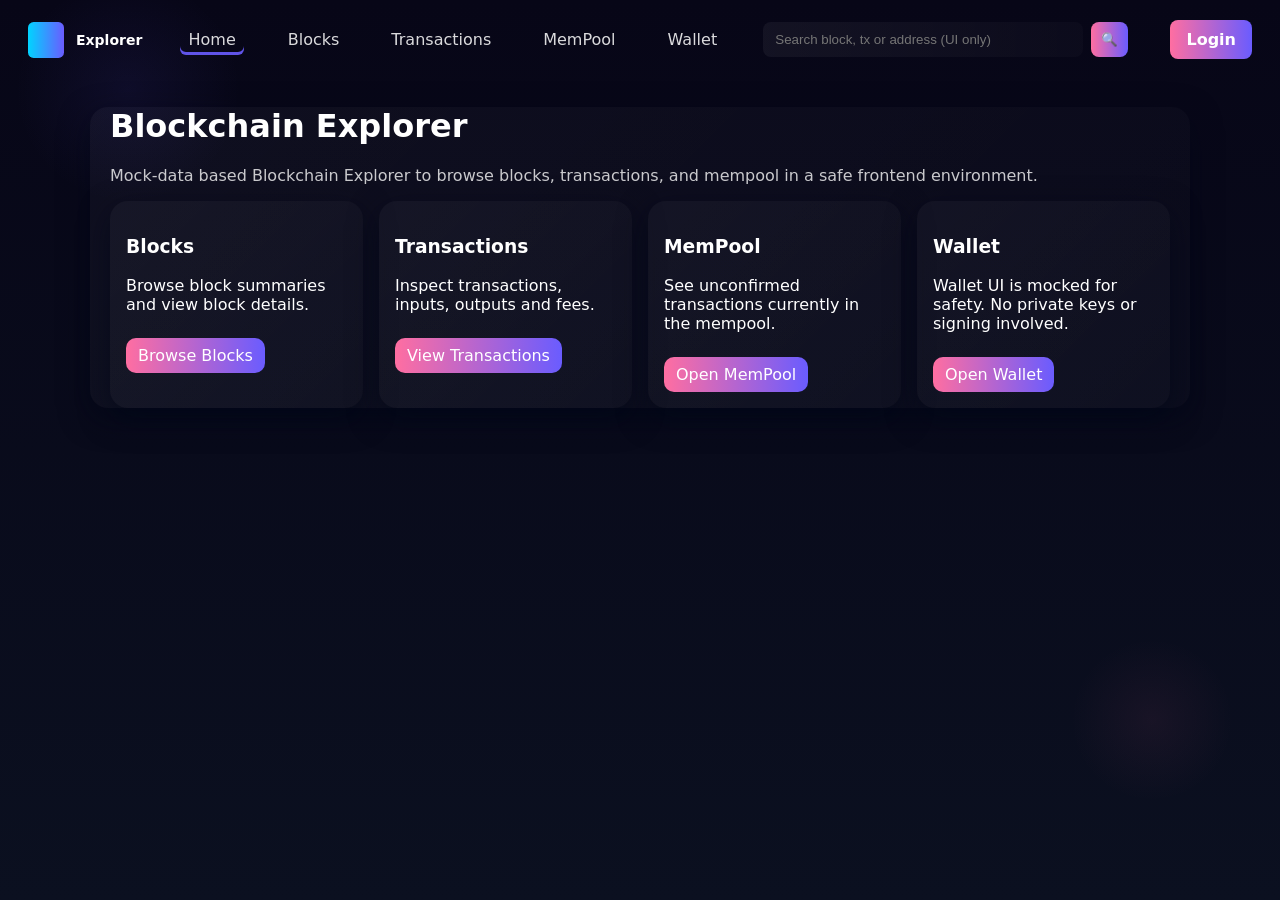
<file: frontend/index.html>
<!doctype html>
<html lang="en">
<head>
  <meta charset="utf-8" />
  <meta name="viewport" content="width=device-width,initial-scale=1" />
  <title>Scalable Blockchain Architecture Prototype</title>
  <link rel="stylesheet" href="styles.css" />
</head>
<body>
  <div class="app">
    <nav class="topbar">
      <div class="brand">
        <svg width="36" height="36" viewBox="0 0 64 64" xmlns="http://www.w3.org/2000/svg" aria-hidden>
          <defs>
            <linearGradient id="g1" x1="0" x2="1">
              <stop offset="0%" stop-color="#00d4ff" />
              <stop offset="100%" stop-color="#6a5cff" />
            </linearGradient>
          </defs>
          <rect rx="10" width="64" height="64" fill="url(#g1)" />
        </svg>
        <span class="brand-title">Explorer</span>
      </div>

      <ul class="navlinks">
        <li class="active"><a href="index.html">Home</a></li>
        <li><a href="blocks.html">Blocks</a></li>
        <li><a href="transactions.html">Transactions</a></li>
        <li><a href="mempool.html">MemPool</a></li>
        <li><a href="wallet.html">Wallet</a></li>
      </ul>

      <div class="search">
        <input id="searchInput" placeholder="Search block, tx or address (UI only)" />
        <button id="searchBtn" aria-label="search">🔍</button>
      </div>
      <a href="login.html" class="login-btn">Login</a>
    </nav>

    <main class="page card">
      <header class="page-header">
        <h1>Blockchain Explorer</h1>
        <p class="lead">Mock-data based Blockchain Explorer to browse blocks, transactions, and mempool in a safe frontend environment.</p>
      </header>

      <section class="features">
        <div class="feature card">
          <h3>Blocks</h3>
          <p>Browse block summaries and view block details.</p>
          <a class="btn" href="blocks.html">Browse Blocks</a>
        </div>
        <div class="feature card">
          <h3>Transactions</h3>
          <p>Inspect transactions, inputs, outputs and fees.</p>
          <a class="btn" href="transactions.html">View Transactions</a>
        </div>
        <div class="feature card">
          <h3>MemPool</h3>
          <p>See unconfirmed transactions currently in the mempool.</p>
          <a class="btn" href="mempool.html">Open MemPool</a>
        </div>
        <div class="feature card">
          <h3>Wallet</h3>
          <p>Wallet UI is mocked for safety. No private keys or signing involved.</p>
          <a class="btn" href="wallet.html">Open Wallet</a>
        </div>
      </section>
    </main>
  </div>

  <script src="explorer.js"></script>
</body>
</html>
</file>
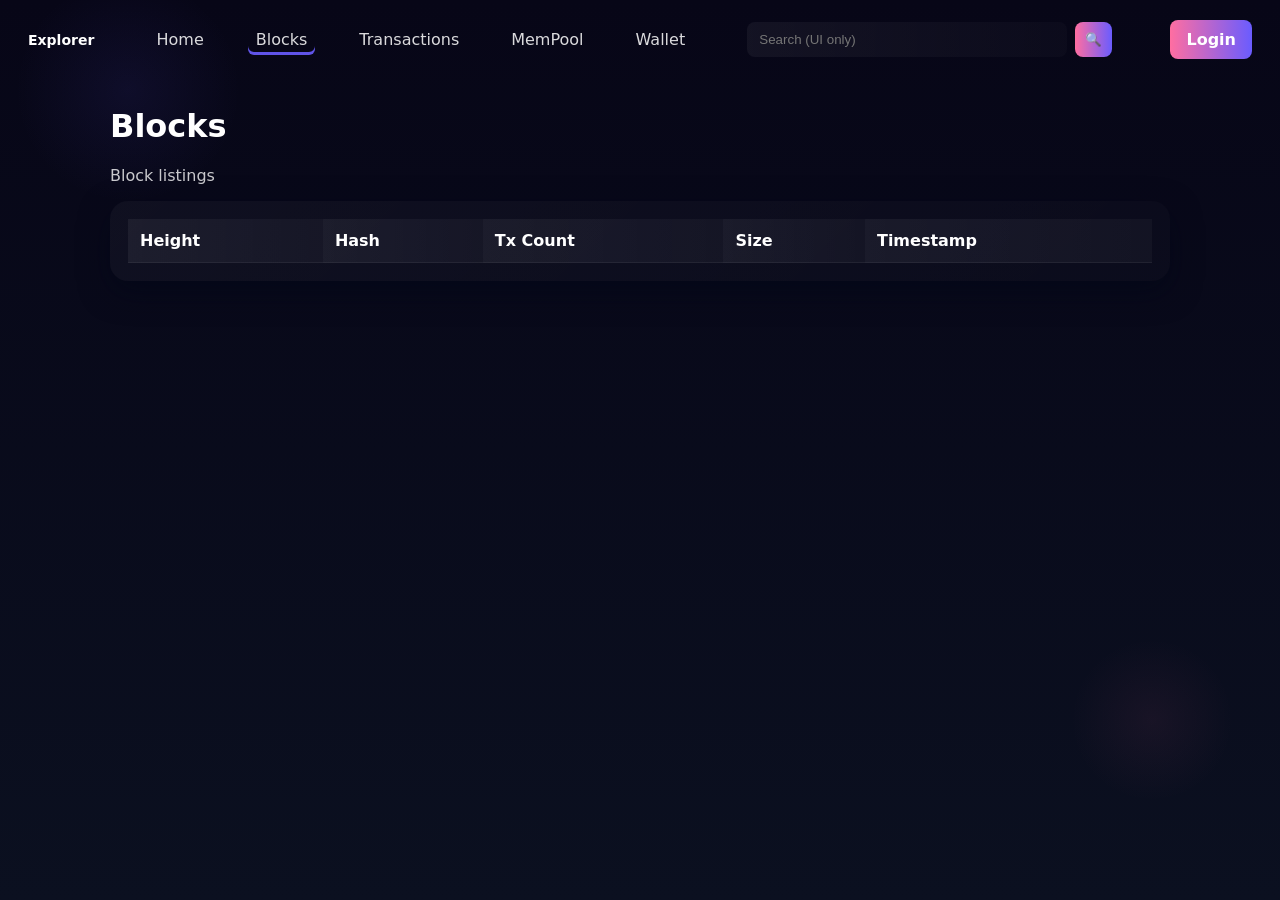
<file: frontend/blocks.html>
<!doctype html>
<html lang="en">
<head>
  <meta charset="utf-8" />
  <meta name="viewport" content="width=device-width,initial-scale=1" />
  <title>Blocks — Explorer</title>
  <link rel="stylesheet" href="styles.css" />
</head>
<body>
  <nav class="topbar">
    <div class="brand"><span class="brand-title">Explorer</span></div>
    <ul class="navlinks">
      <li><a href="index.html">Home</a></li>
      <li class="active"><a href="blocks.html">Blocks</a></li>
      <li><a href="transactions.html">Transactions</a></li>
      <li><a href="mempool.html">MemPool</a></li>
      <li><a href="wallet.html">Wallet</a></li>
    </ul>
    <div class="search"><input id="searchInput" placeholder="Search (UI only)" /><button id="searchBtn">🔍</button></div>
    <a href="login.html" class="login-btn">Login</a>
  </nav>

  <main class="page">
    <header class="page-header"><h1>Blocks</h1><p class="lead">Block listings</p></header>

    <section class="card">
      <table class="data-table" id="blocksTable">
        <thead><tr><th>Height</th><th>Hash</th><th>Tx Count</th><th>Size</th><th>Timestamp</th></tr></thead>
        <tbody></tbody>
      </table>
    </section>
  </main>

  <script src="explorer.js"></script>
</body>
</html>
</file>
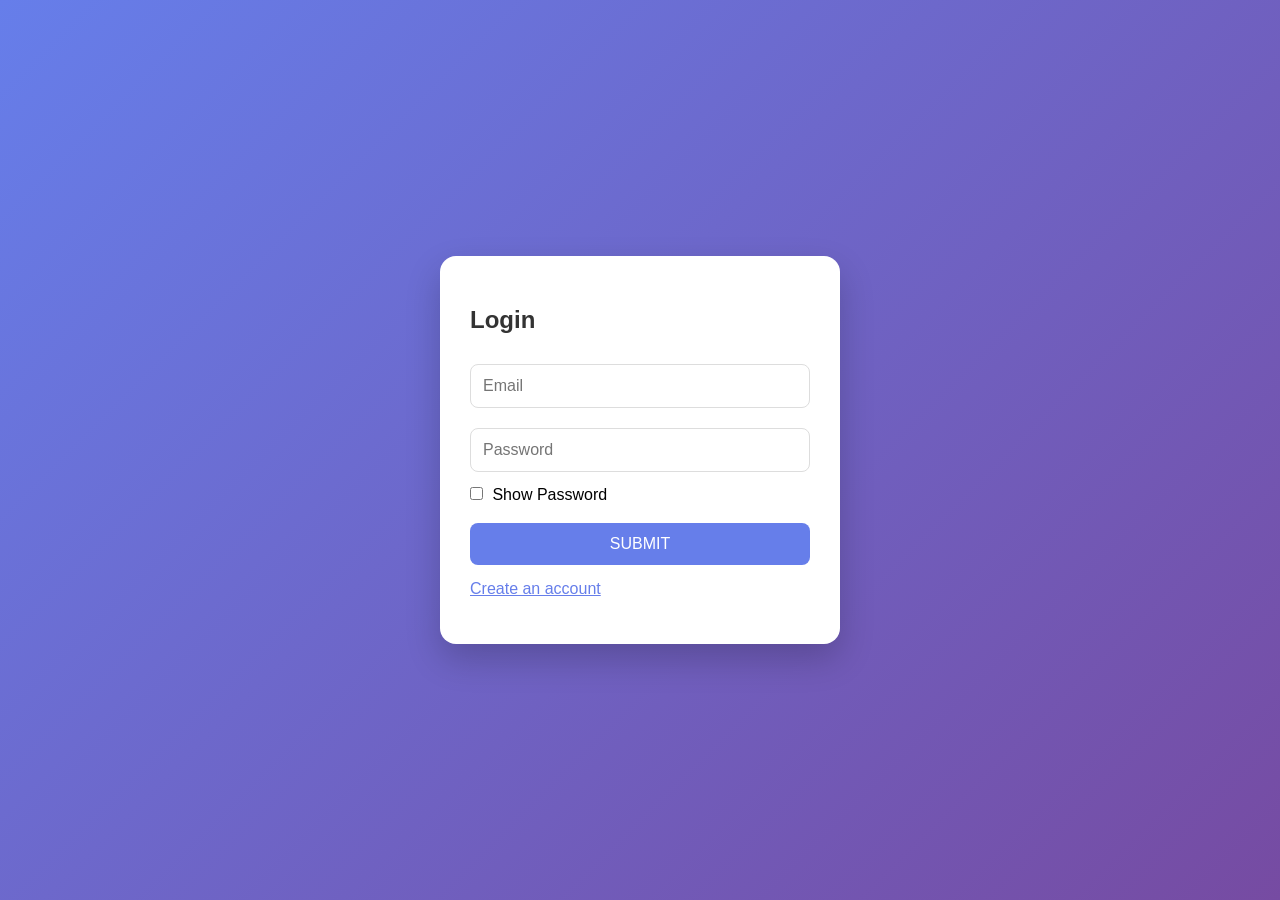
<file: frontend/login.html>
<!doctype html>
<html lang="en">
<head>
  <meta charset="utf-8" />
  <meta name="viewport" content="width=device-width,initial-scale=1" />
  <title>Login — Explorer</title>
  <style>
    * {
      box-sizing: border-box;
      font-family: 'Segoe UI', sans-serif;
    }
    body {
      margin: 0;
      padding: 0;
      height: 100vh;
      background: linear-gradient(135deg, #667eea, #764ba2);
      display: flex;
      justify-content: center;
      align-items: center;
    }
    .container {
      background: white;
      padding: 30px;
      border-radius: 16px;
      box-shadow: 0 15px 35px rgba(0, 0, 0, 0.2);
      width: 100%;
      max-width: 400px;
      transition: 0.3s ease;
    }
    h2 {
      margin-bottom: 20px;
      color: #333;
    }
    input {
      width: 100%;
      padding: 12px;
      margin: 10px 0;
      border: 1px solid #ddd;
      border-radius: 8px;
      font-size: 16px;
    }
    button {
      width: 100%;
      padding: 12px;
      background: #667eea;
      color: white;
      border: none;
      border-radius: 8px;
      font-size: 16px;
      cursor: pointer;
      transition: background 0.3s;
    }
    button:hover {
      background: #5a67d8;
    }
    .toggle {
      margin-top: 15px;
      color: #667eea;
      cursor: pointer;
      text-decoration: underline;
    }
    .error {
      color: red;
      font-size: 13px;
      margin-bottom: 10px;
    }
    .show-password {
      margin: -5px 0 10px;
      text-align: left;
    }
    .show-password input {
      width: auto;
      margin-right: 5px;
    }
  </style>
</head>
<body>
  <div class="container">
    <h2 id="form-title">Login</h2>
    <form id="auth-form" onsubmit="return false;">
      <input type="text" id="name" name="name" placeholder="Full Name" style="display: none;" />
      <input type="email" id="email" name="email" placeholder="Email" />
      <input type="password" id="password" name="password" placeholder="Password" />
      <div class="show-password">
        <input type="checkbox" onclick="togglePassword()"> Show Password
      </div>
      <input type="tel" id="phone" placeholder="Phone Number" style="display: none;" />
      <p class="error" id="error-message"></p>
      <button type="submit">SUBMIT</button>
    </form>
    <p class="toggle" onclick="toggleForm()">Create an account</p>
  </div>

  <script>
    let isSignUp = false;

    function toggleForm() {
      isSignUp = !isSignUp;
      document.getElementById("form-title").innerText = isSignUp ? "Sign Up" : "Login";
      document.getElementById("name").style.display = isSignUp ? "block" : "none";
      document.getElementById("phone").style.display = isSignUp ? "block" : "none";
      document.querySelector(".toggle").innerText = isSignUp ? "Already have an account? Login" : "Create an account";
    }

    function togglePassword() {
      const password = document.getElementById("password");
      password.type = password.type === "password" ? "text" : "password";
    }

    function validateForm() {
      const emailEl = document.getElementById("email");
      const passwordEl = document.getElementById("password");
      const nameEl = document.getElementById("name");
      const phoneEl = document.getElementById("phone");
      const errorMessage = document.getElementById("error-message");

      const email = emailEl.value.trim();
      const password = passwordEl.value;
      const name = nameEl.value.trim();
      const phone = phoneEl.value.trim();

      errorMessage.innerText = "";
      const emailRegex = /^[^\s@]+@[^\s@]+\.[^\s@]+$/;
      const phoneRegex = /^[0-9]{10}$/;
      if (!emailRegex.test(email)) { errorMessage.innerText = "Invalid email format"; return false; }
      if (password.length < 6) { errorMessage.innerText = "Password must be at least 6 characters"; return false; }
      if (isSignUp) {
        if (!name) { errorMessage.innerText = "Enter a Name"; return false; }
        if (!phoneRegex.test(phone)) { errorMessage.innerText = "Invalid phone number (10 digits required)"; return false; }
      }

      alert((isSignUp ? "Account created" : "Login successful") + " (Mock validation)");
      window.location.href = 'index.html';
      return false;
    }

    document.getElementById('auth-form').addEventListener('submit', function(e){
      e.preventDefault();
      validateForm();
    });
  </script>
</body>
</html>
</file>
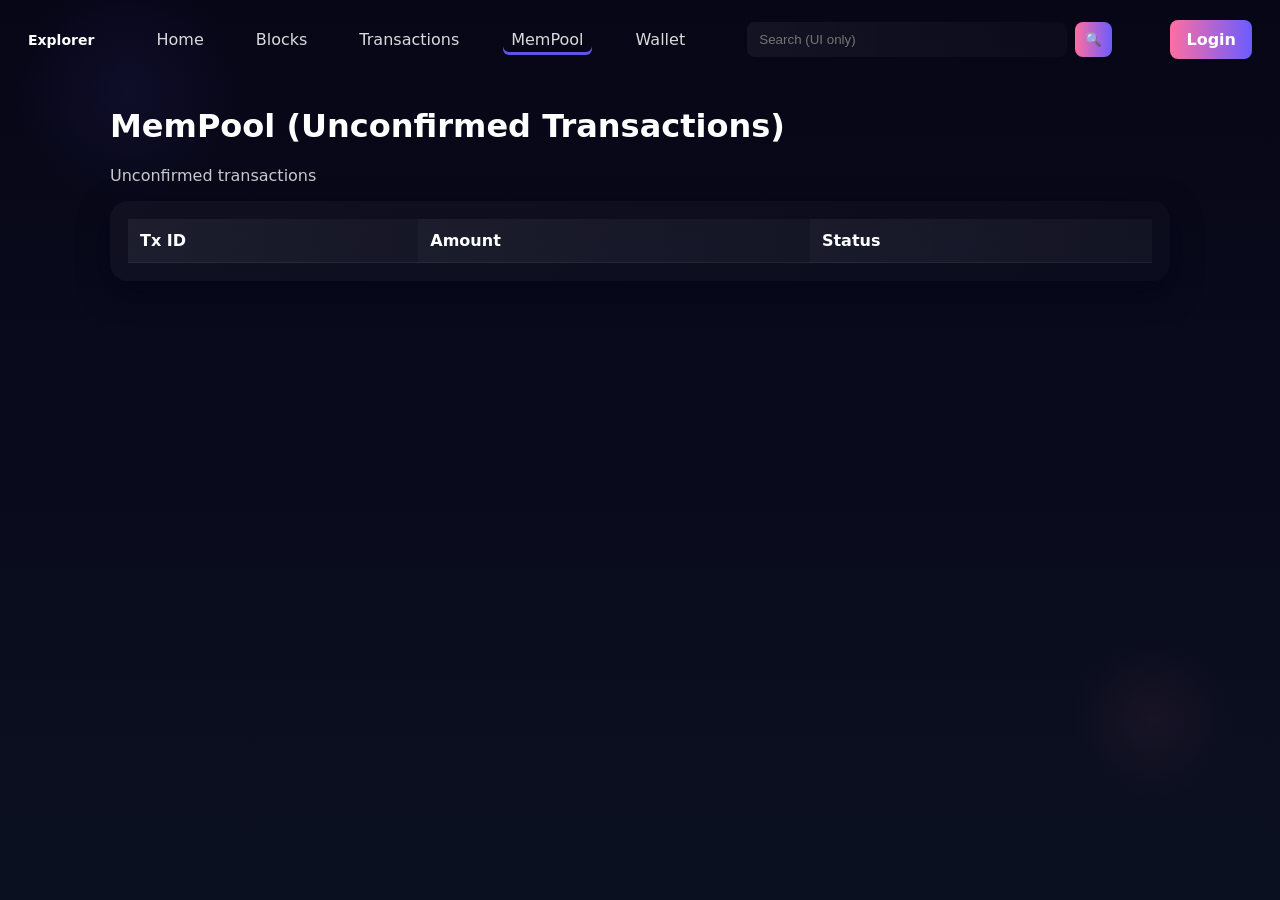
<file: frontend/mempool.html>
<!doctype html>
<html lang="en">
<head>
  <meta charset="utf-8" />
  <meta name="viewport" content="width=device-width,initial-scale=1" />
  <title>MemPool — Explorer</title>
  <link rel="stylesheet" href="styles.css" />
</head>
<body>
  <nav class="topbar">
    <div class="brand"><span class="brand-title">Explorer</span></div>
    <ul class="navlinks">
      <li><a href="index.html">Home</a></li>
      <li><a href="blocks.html">Blocks</a></li>
      <li><a href="transactions.html">Transactions</a></li>
      <li class="active"><a href="mempool.html">MemPool</a></li>
      <li><a href="wallet.html">Wallet</a></li>
    </ul>
    <div class="search"><input id="searchInput" placeholder="Search (UI only)" /><button id="searchBtn">🔍</button></div>
    <a href="login.html" class="login-btn">Login</a>
  </nav>

  <main class="page">
    <header class="page-header"><h1>MemPool (Unconfirmed Transactions)</h1><p class="lead">Unconfirmed transactions</p></header>

    <section class="card">
      <table class="data-table" id="mempoolTable">
        <thead><tr><th>Tx ID</th><th>Amount</th><th>Status</th></tr></thead>
        <tbody></tbody>
      </table>
    </section>
  </main>

  <script src="explorer.js"></script>
</body>
</html>
</file>
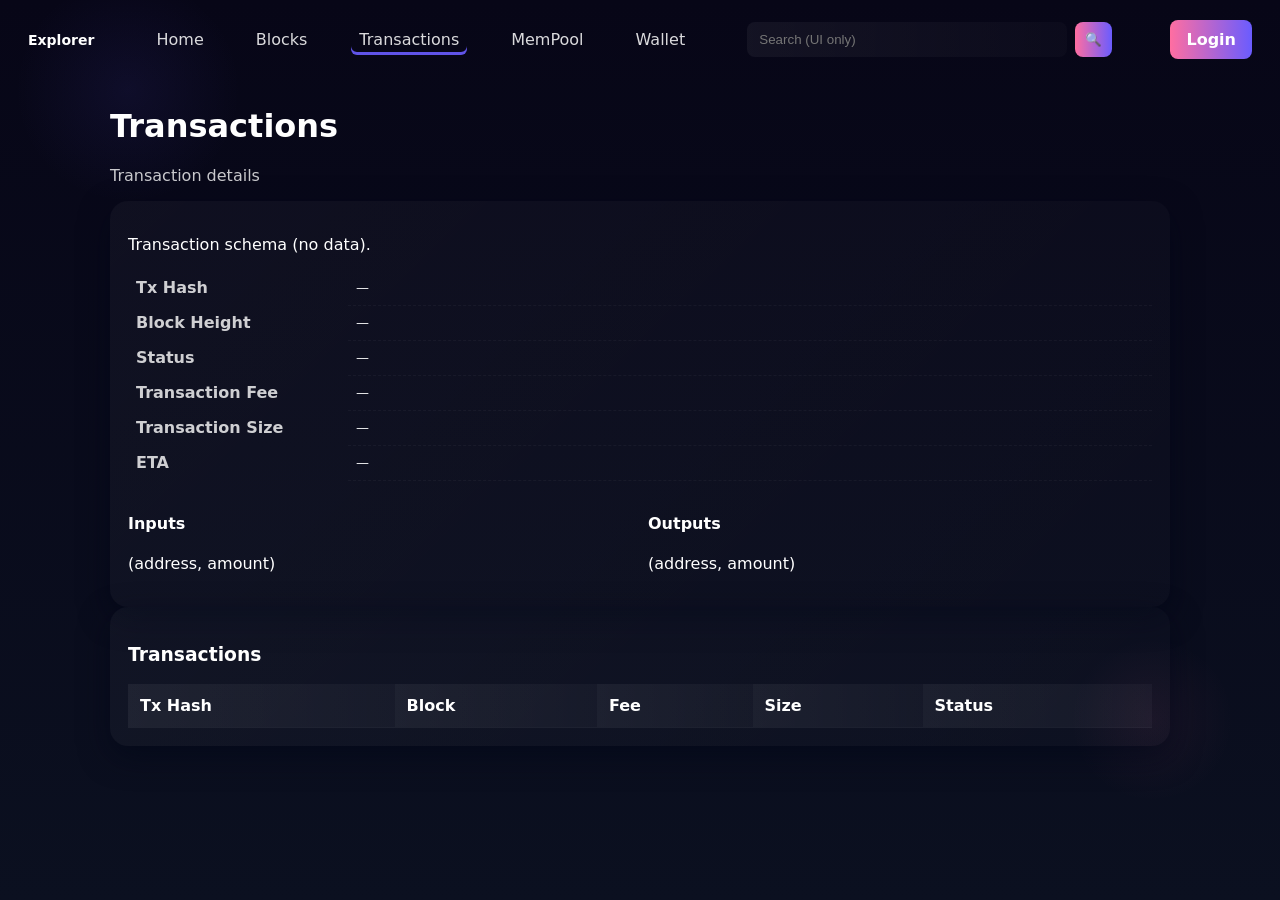
<file: frontend/transactions.html>
<!doctype html>
<html lang="en">
<head>
  <meta charset="utf-8" />
  <meta name="viewport" content="width=device-width,initial-scale=1" />
  <title>Transactions — Explorer</title>
  <link rel="stylesheet" href="styles.css" />
</head>
<body>
  <nav class="topbar">
    <div class="brand"><span class="brand-title">Explorer</span></div>
    <ul class="navlinks">
      <li><a href="index.html">Home</a></li>
      <li><a href="blocks.html">Blocks</a></li>
      <li class="active"><a href="transactions.html">Transactions</a></li>
      <li><a href="mempool.html">MemPool</a></li>
      <li><a href="wallet.html">Wallet</a></li>
    </ul>
    <div class="search"><input id="searchInput" placeholder="Search (UI only)" /><button id="searchBtn">🔍</button></div>
    <a href="login.html" class="login-btn">Login</a>
  </nav>

  <main class="page">
    <header class="page-header"><h1>Transactions</h1><p class="lead">Transaction details</p></header>

    <section class="card">
      <div id="txDetail">
       
      </div>
    </section>

    <section class="card">
      <h3>Transactions</h3>
      <table class="data-table" id="txTable">
        <thead><tr><th>Tx Hash</th><th>Block</th><th>Fee</th><th>Size</th><th>Status</th></tr></thead>
        <tbody></tbody>
      </table>
    </section>
  </main>

  <script src="explorer.js"></script>
</body>
</html>
</file>
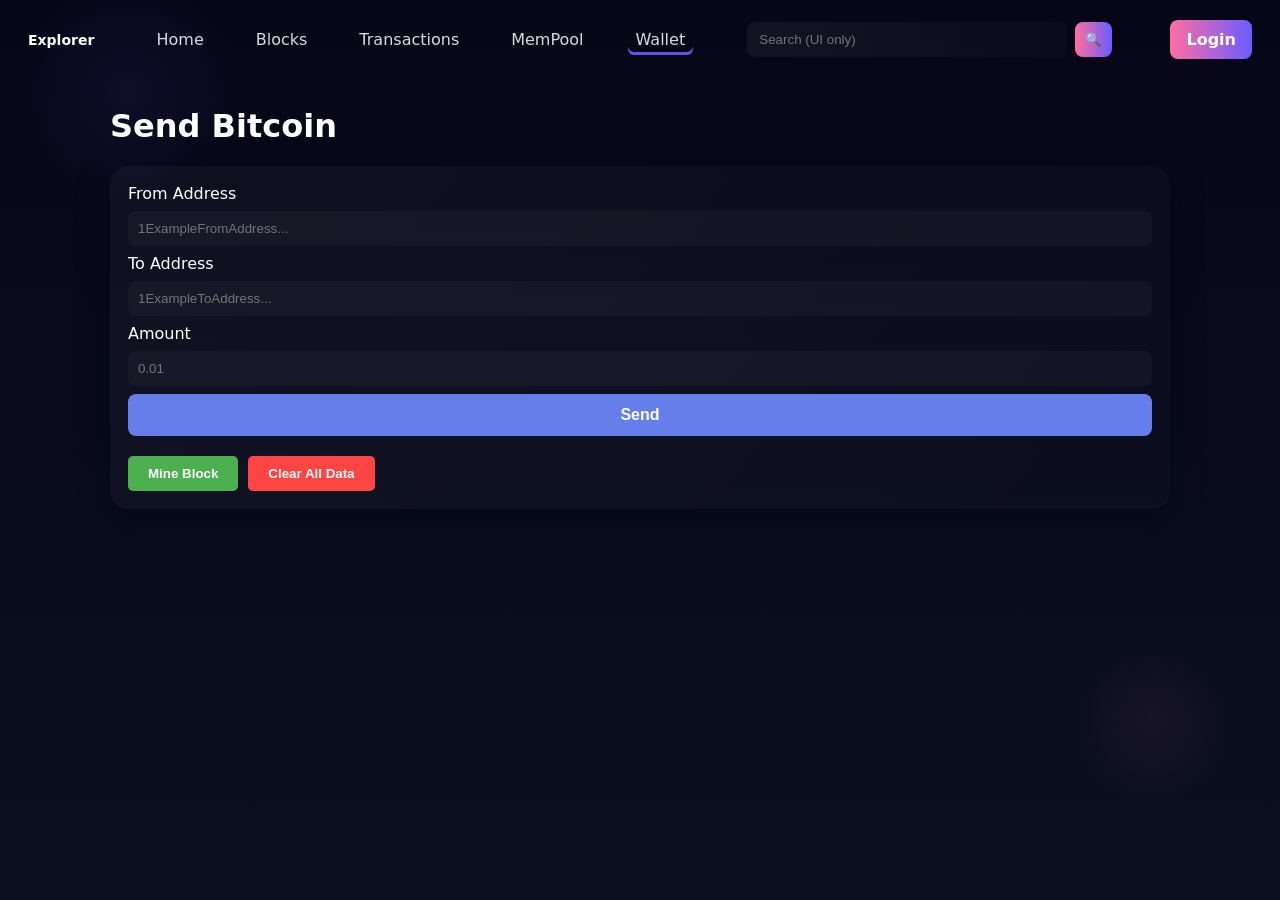
<file: frontend/wallet.html>
<!doctype html>
<html lang="en">
<head>
  <meta charset="utf-8" />
  <meta name="viewport" content="width=device-width,initial-scale=1" />
  <title>Wallet — Explorer</title>
  <link rel="stylesheet" href="styles.css" />
</head>
<body>
  <nav class="topbar">
    <div class="brand"><span class="brand-title">Explorer</span></div>
    <ul class="navlinks">
      <li><a href="index.html">Home</a></li>
      <li><a href="blocks.html">Blocks</a></li>
      <li><a href="transactions.html">Transactions</a></li>
      <li><a href="mempool.html">MemPool</a></li>
      <li class="active"><a href="wallet.html">Wallet</a></li>
    </ul>
    <div class="search"><input id="searchInput" placeholder="Search (UI only)" /><button id="searchBtn">🔍</button></div>
    <a href="login.html" class="login-btn">Login</a>
  </nav>

  <main class="page">
    <header class="page-header"><h1>Send Bitcoin</h1><p class="lead"></p></header>

    <section class="card wallet-card">
      <label>From Address</label>
      <input id="fromAddr" placeholder="1ExampleFromAddress..." />
      <label>To Address</label>
      <input id="toAddr" placeholder="1ExampleToAddress..." />
      <label>Amount</label>
      <input id="amount" placeholder="0.01" />
      <button id="sendBtn" class="btn send-btn">Send</button>
      <div style="margin-top: 20px; display: flex; gap: 10px;">
        <button id="mineBtn" style="background: #4CAF50; padding: 10px 20px; border: none; border-radius: 5px; color: white; cursor: pointer; font-weight: bold;">Mine Block</button>
        <button id="clearDataBtn" style="background: #ff4444; padding: 10px 20px; border: none; border-radius: 5px; color: white; cursor: pointer; font-weight: bold;">Clear All Data</button>
      </div>
    </section>
  </main>

  <script src="explorer.js"></script>
</body>
</html>
</file>
<file: frontend/styles.css>
:root{
  --bg-1: #070617;
  --bg-2: #0b1020;
  --muted: rgba(255,255,255,0.72);
  --glass: rgba(255,255,255,0.04);
  --card-radius: 18px;
  --accent-a: #ff6ea1;
  --accent-b: #6a5cff;
  font-family: Inter, system-ui, -apple-system, 'Segoe UI', Roboto, Arial;
}
*{box-sizing:border-box}
html,body{height:100%}
body{
  margin:0;
  color:#fff;
  background: radial-gradient(circle at 10% 10%, rgba(106,92,255,0.08), transparent 8%),
              radial-gradient(circle at 90% 80%, rgba(255,110,161,0.06), transparent 6%),
              linear-gradient(180deg,var(--bg-1),var(--bg-2));
  -webkit-font-smoothing:antialiased;
}

.topbar{display:flex;align-items:center;justify-content:space-between;padding:18px 28px}
.brand{display:flex;align-items:center;gap:12px}
.brand-title{font-weight:700;font-size:14px}
.navlinks{display:flex;gap:20px;list-style:none;margin:0;padding:0;color:var(--muted);align-items:center}
.navlinks li{padding:6px 8px}
.navlinks a{color:rgba(255,255,255,0.85);text-decoration:none;padding:6px 8px;border-radius:6px;display:inline-block}
.navlinks a:hover{background:rgba(255,255,255,0.03)}
.navlinks li.active a{box-shadow:inset 0 -3px 0 rgba(106,92,255,0.9);}

.search{display:flex;align-items:center;gap:8px}
.search input{min-width:320px;padding:10px 12px;border-radius:8px;border:none;background:linear-gradient(90deg, rgba(255,255,255,0.05), rgba(255,255,255,0.02));color:#fff}
.search button{background:linear-gradient(90deg,var(--accent-a),var(--accent-b));border:none;padding:10px;border-radius:8px;color:#fff;cursor:pointer}

.login-btn{background:linear-gradient(90deg,var(--accent-a),var(--accent-b));color:#fff;padding:10px 16px;border-radius:8px;text-decoration:none;font-weight:600;margin-left:12px}

.main-grid{max-width:1200px;margin:20px auto;display:grid;grid-template-columns:1fr 360px;gap:20px;padding:0 24px}
.card{border-radius:var(--card-radius);padding:18px;background:linear-gradient(135deg, rgba(255,255,255,0.03), rgba(255,255,255,0.01));box-shadow:0 10px 30px rgba(2,6,23,0.6)}

.hero{background:linear-gradient(135deg,var(--accent-a),var(--accent-b));color:#fff;padding:28px;position:relative;overflow:hidden}
.hero::after{content:'';position:absolute;right:-80px;top:-40px;width:260px;height:260px;background:radial-gradient(circle,#ffffff12,#0000);transform:rotate(30deg);opacity:0.12}
.hero h1{margin:0;font-size:22px;letter-spacing:0.2px}
.hero .subtitle{opacity:0.95;margin-top:6px;color:rgba(255,255,255,0.9)}

.controls{display:flex;justify-content:space-between;align-items:center;gap:12px;margin:16px 0}
.btn-group button{margin-right:8px;padding:10px 14px;border-radius:12px;border:none;background:rgba(255,255,255,0.12);color:#fff;cursor:pointer}
.btn-group button:hover{transform:translateY(-2px)}
.mode{display:flex;align-items:center;gap:10px}
.mode label{font-size:13px}
.start-btn{background:#fff;color:#222;padding:8px 12px;border-radius:10px;border:none;cursor:pointer}

.table-wrap{max-height:240px;overflow:auto;margin-top:12px;background:rgba(0,0,0,0.08);padding:8px;border-radius:10px}
table{width:100%;border-collapse:collapse;color:#fff}
thead th{background:linear-gradient(90deg, rgba(255,255,255,0.06), rgba(255,255,255,0.03));text-align:left;padding:10px;border-bottom:1px solid rgba(255,255,255,0.06);font-weight:600}
tbody td{padding:10px;border-bottom:1px dashed rgba(255,255,255,0.04);font-size:13px}.data-table tbody{background:rgba(255,255,255,0.02)}
#results h3{margin-top:0}
.metrics{display:flex;flex-direction:column;gap:10px}
.metric{color:var(--muted);background:linear-gradient(90deg, rgba(255,255,255,0.02), rgba(255,255,255,0.01));padding:10px;border-radius:8px}

.comparison{margin-top:12px;background:linear-gradient(90deg, rgba(255,255,255,0.02), rgba(255,255,255,0.01));padding:12px;border-radius:10px}

.site-footer{padding:18px;text-align:center;color:rgba(255,255,255,0.6)}

@media(max-width:980px){
  .search input{min-width:180px}
  .main-grid{grid-template-columns:1fr;}
}


html{scroll-behavior:smooth}

/* Additional explorer layout styles */
.data-table thead th, .data-table tbody td{padding:12px}
.mono{font-family: ui-monospace, SFMono-Regular, Menlo, Monaco, 'Roboto Mono', 'Courier New', monospace;font-size:13px}
.page{max-width:1100px;margin:28px auto;padding:0 20px}
.page-header{margin-bottom:12px}
.page-header .lead{color:rgba(255,255,255,0.78)}
.features{display:grid;grid-template-columns:repeat(auto-fit,minmax(220px,1fr));gap:16px}
.feature{padding:16px}
.feature .btn{display:inline-block;margin-top:8px;padding:8px 12px;border-radius:10px;background:linear-gradient(90deg,var(--accent-a),var(--accent-b));color:#fff;text-decoration:none}

.detail-table{width:100%;border-collapse:collapse;margin-bottom:12px}
.detail-table th{width:220px;text-align:left;padding:8px;color:rgba(255,255,255,0.8)}
.detail-table td{padding:8px}
.tx-io{display:flex;gap:16px}
.io{flex:1}
.io ul{margin:0;padding-left:18px}

.wallet-card input{display:block;width:100%;padding:10px;margin:8px 0;border-radius:8px;border:none;background:rgba(255,255,255,0.03);color:#fff}
.wallet-card .small{font-size:12px;color:rgba(255,255,255,0.6)}

.send-btn{background:#667eea;color:white;padding:12px;border-radius:8px;border:none;font-size:16px;cursor:pointer;transition:background 0.3s;width:100%;font-weight:bold}
.send-btn:hover{background:#5a67d8}

.block-card{display:grid;grid-template-columns:1fr;gap:8px}

.search-results{position:fixed;left:50%;top:12%;transform:translateX(-50%);width:min(880px,94%);max-height:70vh;overflow:auto;background:linear-gradient(180deg,rgba(8,8,20,0.98),rgba(20,12,40,0.98));border-radius:12px;padding:12px;box-shadow:0 20px 60px rgba(0,0,0,0.7);z-index:9999}
.search-results .sr-header{display:flex;justify-content:space-between;align-items:center;padding-bottom:8px;border-bottom:1px solid rgba(255,255,255,0.03);margin-bottom:8px}
.search-results .sr-close{background:transparent;border:1px solid rgba(255,255,255,0.06);color:#fff;padding:6px 8px;border-radius:8px;cursor:pointer}
.search-results .sr-list{display:flex;flex-direction:column;gap:8px}
.search-results .sr-item{display:block;padding:8px;border-radius:8px;background:linear-gradient(90deg,rgba(255,255,255,0.01),rgba(255,255,255,0.005));color:#fff;text-decoration:none}
.search-results .sr-item:hover{background:rgba(255,255,255,0.02)}
.search-results .sr-type{color:rgba(255,255,255,0.6);font-size:12px;margin-right:8px}
.search-results .sr-none{color:rgba(255,255,255,0.6);padding:12px}

.login-card input{display:block;width:100%;padding:10px;margin:8px 0;border-radius:8px;border:none;background:rgba(255,255,255,0.03);color:#fff}
.login-card label{display:block;margin-top:16px;font-weight:600}
.login-card .btn{display:block;width:100%;margin-top:16px}
.error{color:#ff6ea1;font-size:12px;margin-top:4px;display:block}

.login-options{display:flex;flex-direction:column;gap:12px}
.option-btn{background:linear-gradient(90deg,var(--accent-a),var(--accent-b));color:#fff;padding:12px;border-radius:8px;border:none;cursor:pointer;font-size:16px}
.back-btn{background:rgba(255,255,255,0.1);color:#fff;padding:8px 12px;border-radius:8px;border:none;cursor:pointer;margin-top:12px}
</file>
